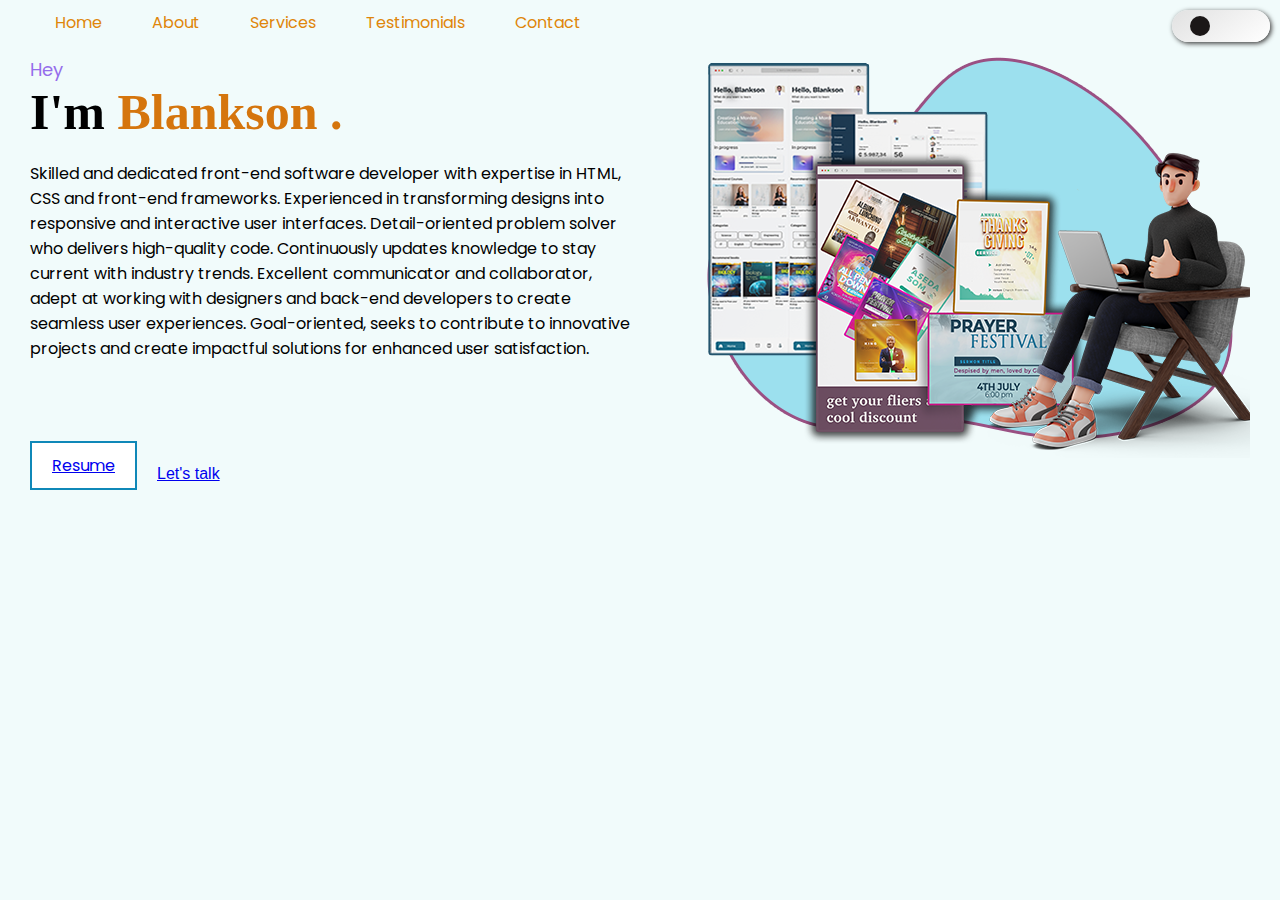
<file: index.html>
<!DOCTYPE html>
<html lang="en">
  <head>
    <meta charset="UTF-8" />
    <meta http-equiv="X-UA-Compatible" content="IE=edge" />
    <meta name="viewport" content="width=device-width, initial-scale=1.0" />
    <title>Kwarteng Blankson</title>
    <link
      rel="stylesheet"
      href="https://cdnjs.cloudflare.com/ajax/libs/font-awesome/6.3.0/css/all.min.css"
      integrity="sha512-SzlrxWUlpfuzQ+pcUCosxcglQRNAq/DZjVsC0lE40xsADsfeQoEypE+enwcOiGjk/bSuGGKHEyjSoQ1zVisanQ=="
      crossorigin="anonymous"
      referrerpolicy="no-referrer"
    />
    <link rel="stylesheet" href="css/style.css" />
  </head>

  <body>
    <nav class="navbar">
      <label for="toggleBtn" class="toggleBtn">
        <i class="fa-solid fa-sun"></i>
        <i class="fa-solid fa-moon"></i>
        <div class="bgMove"></div>
      </label>
      <ul class="navbar-items">
        <li><a href="#">Home</a></li>
        <li><a href="about.html">About</a></li>
        <li><a href="services.html">Services</a></li>
        <li><a href="Testimonials.html">Testimonials</a></li>
        <li><a href="contact.html">Contact</a></li>
      </ul>
      <ul class="hamburger" id="menuBar">
        <li><i class="fa-solid fa-bars"></i></li>
      </ul>
      <div class="lists" id="menuLists">
        <li id="cross"><i class="fa-solid fa-xmark"></i></li>
        <ul class="items">
          <li><a href="index.html">Home</a></li>
          <li><a href="about.html">About</a></li>
          <li><a href="services.html">Services</a></li>
          <li><a href="Testimonials.html">Testimonials</a></li>
          <li><a href="contact.html">Contact</a></li>
        </ul>
      </div>
    </nav>
    <section class="mainSection">
      <div class="content-2">
        <h2 class="title">
          <span class="minorHeading"> Hey </span><br />
          <span class="mainHeading">
            I'm <span class="danger"> Blankson .</span>
          </span>
        </h2>
        <p class="description">
          Skilled and dedicated front-end software developer with expertise in
          HTML, CSS and front-end frameworks. Experienced in transforming
          designs into responsive and interactive user interfaces.
          Detail-oriented problem solver who delivers high-quality code.
          Continuously updates knowledge to stay current with industry trends.
          Excellent communicator and collaborator, adept at working with
          designers and back-end developers to create seamless user experiences.
          Goal-oriented, seeks to contribute to innovative projects and create
          impactful solutions for enhanced user satisfaction.
        </p>
        <div class="buttons">
          <a
            href="FOBI KWARTENG BLANKSON CV.pdf"
            target="_blank"
            class="hireBtn"
            >Resume</a
          >
          <button class="chat">
            <i class="fa-brands fa-rocketchat"></i>

            <a href="contact.html">Let's talk</a>
          </button>
        </div>
        <div class="social">
          <li>
            <a href="https://www.instagram.com/sirrbinos/" target="_blank">
              <i class="fa-brands fa-instagram"> </i
            ></a>
          </li>
          <li>
            <a href="https://www.linkedin.com/in/fobi-kwarteng-blankson">
              <i class="fa-brands fa-linkedin"></i>
            </a>
          </li>
          <li><i class="fa-brands fa-twitter"></i></li>
          <li><i class="fa-brands fa-facebook"></i></li>
        </div>
      </div>
      <div class="user">
        <img src="gallery-img.png" alt="" />
      </div>
    </section>
  </body>
  <script src="script.js"></script>
</html>
</file>
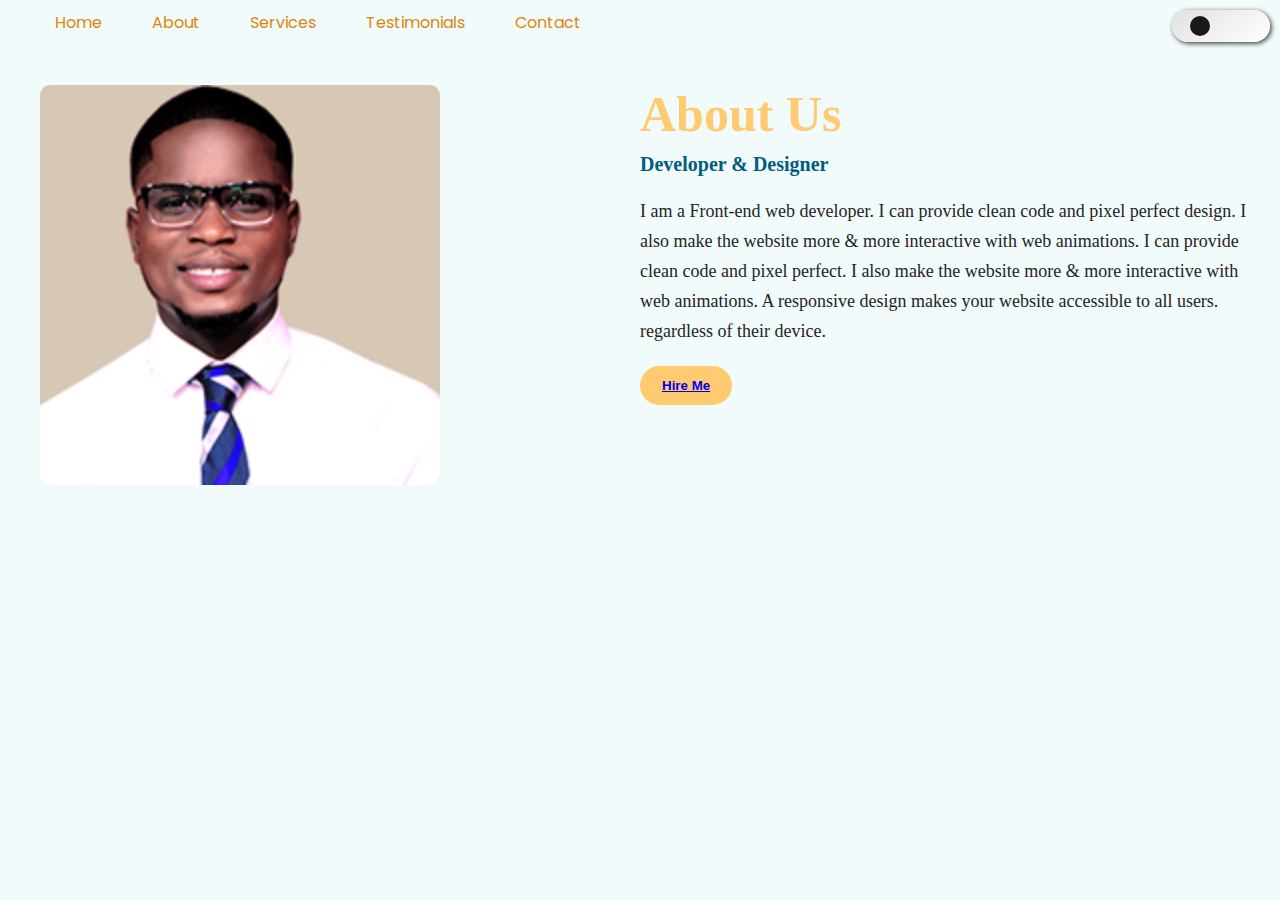
<file: about.html>
<!DOCTYPE html>
<html lang="en">
  <head>
    <meta charset="UTF-8" />
    <meta http-equiv="X-UA-Compatible" content="IE=edge" />
    <meta name="viewport" content="width=device-width, initial-scale=1.0" />
    <title>Kwarteng Blankson</title>
    <link
      rel="stylesheet"
      href="https://cdnjs.cloudflare.com/ajax/libs/font-awesome/6.3.0/css/all.min.css"
      integrity="sha512-SzlrxWUlpfuzQ+pcUCosxcglQRNAq/DZjVsC0lE40xsADsfeQoEypE+enwcOiGjk/bSuGGKHEyjSoQ1zVisanQ=="
      crossorigin="anonymous"
      referrerpolicy="no-referrer"
    />
    <link rel="stylesheet" href="css/style.css" />
  </head>

  <body>
    <nav class="navbar">
      <label for="toggleBtn" class="toggleBtn">
        <i class="fa-solid fa-sun"></i>
        <i class="fa-solid fa-moon"></i>
        <div class="bgMove"></div>
      </label>
      <ul class="navbar-items">
        <li><a href="index.html">Home</a></li>
        <li><a href="#">About</a></li>
        <li><a href="services.html">Services</a></li>
        <li><a href="Testimonials.html">Testimonials</a></li>
        <li><a href="contact.html">Contact</a></li>
      </ul>
      <ul class="hamburger" id="menuBar">
        <li><i class="fa-solid fa-bars"></i></li>
      </ul>
      <div class="lists" id="menuLists">
        <li id="cross"><i class="fa-solid fa-xmark"></i></li>
        <ul class="items">
          <li><a href="index.html">Home</a></li>
          <li><a href="#">About</a></li>
          <li><a href="services.html">Services</a></li>
          <li><a href="Testimonials.html">Testimonials</a></li>
          <li><a href="contact.html">Contact</a></li>
        </ul>
      </div>
    </nav>
    <section id="aboutUs">
      <img src="1.png" alt="computer user" />
      <div class="content-abt">
        <h2>About Us</h2>
        <h4>Developer & Designer</h4>
        <p class="description-abt">
          I am a Front-end web developer. I can provide clean code and pixel
          perfect design. I also make the website more & more interactive with
          web animations. I can provide clean code and pixel perfect. I also
          make the website more & more interactive with web animations. A
          responsive design makes your website accessible to all users.
          regardless of their device.
        </p>
        <button class="btn-abt">
          <a href="FOBI KWARTENG BLANKSON CV.pdf">Hire Me</a>
        </button>
      </div>
    </section>
  </body>
  <script src="script.js"></script>
</html>
</file>
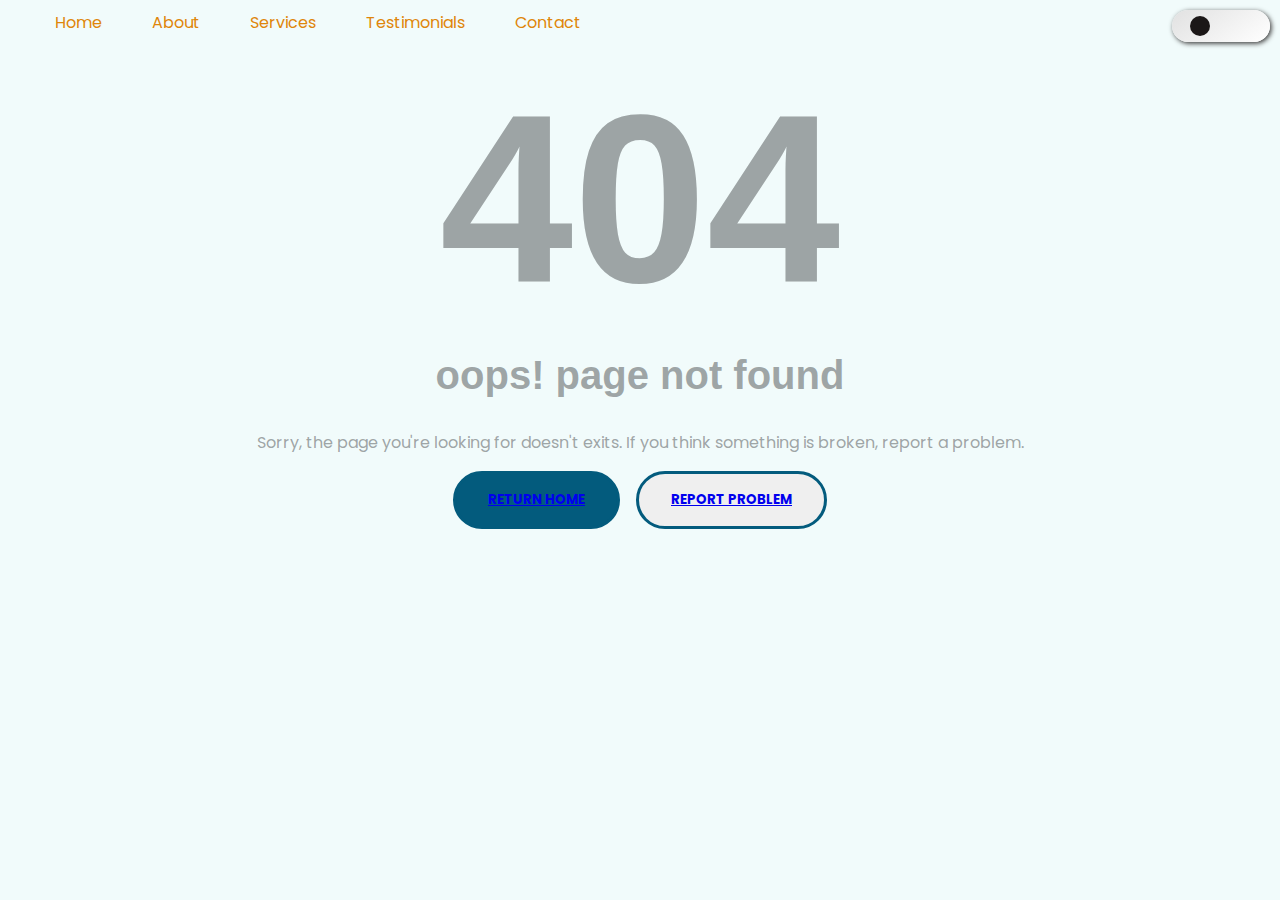
<file: services.html>
<!DOCTYPE html>
<html lang="en">
  <head>
    <meta charset="UTF-8" />
    <meta http-equiv="X-UA-Compatible" content="IE=edge" />
    <meta name="viewport" content="width=device-width, initial-scale=1.0" />
    <title>Kwarteng Blankson</title>
    <link
      rel="stylesheet"
      href="https://cdnjs.cloudflare.com/ajax/libs/font-awesome/6.3.0/css/all.min.css"
      integrity="sha512-SzlrxWUlpfuzQ+pcUCosxcglQRNAq/DZjVsC0lE40xsADsfeQoEypE+enwcOiGjk/bSuGGKHEyjSoQ1zVisanQ=="
      crossorigin="anonymous"
      referrerpolicy="no-referrer"
    />
    <link rel="stylesheet" href="css/style.css" />
  </head>

  <body>
    <nav class="navbar">
      <label for="toggleBtn" class="toggleBtn">
        <i class="fa-solid fa-sun"></i>
        <i class="fa-solid fa-moon"></i>
        <div class="bgMove"></div>
      </label>
      <ul class="navbar-items">
        <li><a href="index.html">Home</a></li>
        <li><a href="about.html">About</a></li>
        <li><a href="#">Services</a></li>
        <li><a href="Testimonials.html">Testimonials</a></li>
        <li><a href="contact.html">Contact</a></li>
      </ul>
      <ul class="hamburger" id="menuBar">
        <li><i class="fa-solid fa-bars"></i></li>
      </ul>
      <div class="lists" id="menuLists">
        <li id="cross"><i class="fa-solid fa-xmark"></i></li>
        <ul class="items">
          <li><a href="index.html">Home</a></li>
          <li><a href="about.html">About</a></li>
          <li><a href="#">Services</a></li>
          <li><a href="Testimonials.html">Testimonials</a></li>
          <li><a href="contact.html">Contact</a></li>
        </ul>
      </div>
    </nav>
    <section id="container-3">
      <h1 class="heading">404</h1>
      <h3 class="sub-heading">oops! page not found</h3>
      <article>
        Sorry, the page you're looking for doesn't exits. If you think something
        is broken, report a problem.
      </article>
      <div class="buttons">
        <button class="btn activate-1" id="home">
          <a href="index.html">return home</a>
        </button>
        <button class="btn" id="report">
          <a href="contact.html">report problem</a>
        </button>
      </div>
    </section>
  </body>
  <script src="script.js"></script>
</html>
</file>
<file: css/style.css>
@import url('https://fonts.googleapis.com/css2?family=Poppins:wght@300;400;500;700&family=Ubuntu:wght@400;700&display=swap');

* {
    margin: 0;
    padding: 0;
    box-sizing: border-box;
}

body {
    background-color: rgba(234, 249, 249, 0.67);
    overflow-y: scroll;
    overflow-x: hidden;
}

.navbar {
    display: flex;
    justify-content: space-between;
    padding: 10px 30px;
    align-items: center;
}

.navbar span {
    font-family: 'Ubuntu', sans-serif;
    font-weight: 700;
}

.skyBlue {
    color: rgb(15, 136, 184);
}

.navbar ul {
    display: flex;
    list-style: none;
}

.navbar .hamburger {
    display: none;
}

.lists {
    display: none;
}

.navbar ul li a {
    text-decoration: none;
    color: #df860a;
    font-family: 'Poppins', sans-serif;
    padding: 10px 20px;
    margin: 0 5px;
}

.navbar ul li a:hover {
    text-shadow: 0 0 20px rgb(15, 136, 184);
}

.mainSection {
    display: grid;
    padding: 10px 30px;
    grid-template-columns: 1fr 1fr;
}

.minorHeading {
    font-family: 'Poppins', sans-serif;
    color: rgb(149, 109, 235);
    font-weight: 400;
    font-size: 18px;
}

.mainHeading {
    font-size: 50px;
}

.danger {
    color: rgb(213, 117, 13);
}


.description{
    margin: 20px 0;
    font-family: 'Poppins', sans-serif;
    padding-bottom:  10%;
   
    
}


.buttons {
    display: flex;
}

.hireBtn {
    display: inline;
    cursor: pointer;
    z-index: 200;
    background-color: #fff;
    border: 2px solid rgb(15, 136, 184);
    font-family: 'Poppins', sans-serif;
    padding: 10px 20px;
    margin-right: 20px;
}

.hireBtn:hover {
    animation: bgColor;
    animation-iteration-count: 1;
    animation-duration: 1s;
    animation-fill-mode: both;
}

@keyframes bgColor {
    from {
        background-color: #fff;
    }

    to {
        background-color: rgb(15, 136, 184);
        color: #fff;
    }
}

.chat {
    background: transparent;
    border: none;
    cursor: pointer;
    font-size: 16px;
    color: rgb(15, 136, 184);;
}

.chat i {
    color: orangered;
    margin-right: 5px;
}

.social {
    display: grid;
    grid-template-columns: 40px 40px 40px 40px;
    list-style: none;
    margin-top: 20px;
    font-size: 20px;
}

.social li {
    cursor: pointer;
    transition: all 0.2s;
}

.social li:hover {
    color: rgb(15, 136, 184);
    transform: scale(1.12);
}

.user img {
    animation-name: move;
    animation-duration: 4s;
    animation-iteration-count: infinite;
    cursor: pointer;
    animation-direction: alternate;
}

.user img:hover {
    animation-play-state: paused;
}

@keyframes move {
    from {
        transform: translateX(0px);
    }

    to {
        transform: translateX(40px);
    }
}

@media screen and (max-width:865px) {
    .mainSection {
        grid-template-columns: 1fr;
    }

    .content-2 {
        order: 2;
    }

    .user img {
        width: 95%;
        order: 1;
    }
}

@media screen and (max-width:810px) {
    .navbar ul {
        display: none;
    }

    .navbar .hamburger {
        display: block;
        font-size: 25px;
        color: rgb(15, 136, 184);
        cursor: pointer;
    }

    .navbar .lists ul {
        display: block;
    }

    .navbar .lists {
        display: block;
        top: 0;
        background-color: rgb(15, 136, 184);
        color: #882929;
        width: 50%;
        z-index: 200;
        padding: 15px 10px;
        position: absolute;
        right: -100%;
        transition: all 1s;
    }

    .navbar ul li a {
        color: #fff;
    }

    .navbar .items li {
        transition: all 0.3s;
    }

    .navbar .items li:hover {
        transform: translateX(10px);
    }

    .navbar .items li a:hover {

        text-shadow: 0 0 5px rgb(19, 16, 16);
    }

    #cross {
        display: block;
        margin-left: 20px;
        margin-top: 10px;
        color: #fff;
        cursor: pointer;
        font-size: 25px;
        list-style: none;
    }

    #menuLists.active {
        right: 0;
    }

    .navbar .lists ul li {
        margin: 20px 0;
    }
}
/*============toggle button=================*/
body.dark {
    background-color: rgb(27, 23, 23);
    color: rgb(255, 255, 255);

    .content-abt h4 {
        font-size: 20px;
        color: #f7f5f1;
        margin: 10px 0;
    }
    .description-abt{
        color: #f4f1f1;
        margin: 20px 0;
        font-size: 18px;
        line-height: 30px;
        font-weight: 100;
    }
}

body.dark.li{
    color: rgb(255, 255, 255);
}
.toggleBtn {
    z-index: 2;
    position: absolute;
    top: 10px;
    right: 10px;
    padding: 0.5rem;
    text-align: center;
    border-radius: 2rem;
    display: flex;
    justify-content: space-between;
    box-shadow: 1.5px 1.5px 5px #373636;
    background: linear-gradient(145deg, #e1e1e1, #fff);
}

.bgMove {
    width: 20px;
    height: 20px;
    position: absolute;
    top: 50%;
    z-index: -1;
    border-radius: 50%;
    transition: all 0.4s linear;
    transform: translate(50%, -50%);
    background-color: rgb(27, 23, 23);
}

.fa-sun {
    color: white;
}

.bgMove.active {
    color: white;
    z-index: -2;
    transition: all 0.4s linear;
    transform: translate(250%, -50%);
    background-color: rgb(27, 23, 23);
}

.dark {
    color: rgb(16, 14, 14);
    transition: all 0.4s linear;
}

.active {
    color: white;
    transition: all 0.4s linear;
}

.active body {
    background-color: purple;
}

i {
    z-index: 4;
    width: 25px;
    margin: .5rem;
    cursor: pointer;
    font-size: 1rem;
    display: flex;
    position: relative;
    flex-direction: row;
    justify-content: space-between;
    transition: all 0.4s linear;
}
/*====================services===================================*/

#services {
    width: 100%;
}

.heading {
    font-size: 2rem;
    margin: 1rem auto;
    text-align: center;
    font-family: system-ui;
}

#services p {
    text-align: center;
    margin-bottom: 1rem;
    font-family: sans-serif;
}

.services-container {
    width: 80%;
    margin: 0 auto;
    display: flex;
    flex-wrap: wrap;
    align-content: flex-start;
    justify-content: space-around;
}

.service-item {
    width: 20rem;
    margin: 1rem;
    padding: 10px;
    display: flex;
    flex-shrink: 1;
    align-items: center;
    flex-direction: column;
    justify-content: center;
    transition: all 0.1s linear;
    border-radius: 10px;
    cursor: pointer;
    box-shadow: 3px 3px 10px 0px rgb(0, 0, 0, 0.1);
}

.service-item:hover {
    transform: scale(1.01);
    box-shadow: 5px 5px 15px 0px rgb(0, 0, 0, 0.2);
}

.service-item ul li {
    width: 50px;
    height: 50px;
    color: rgb(63, 60, 60);
    list-style: none;
    font-size: 1.2rem;
    display: flex;
    border-radius: 50%;
    align-items: center;
    justify-content: center;
    background-color: #e65000;
}

.service-heading {
    margin: 1rem 0;
    text-align: center;
    color: #000000b7;
    font-family: system-ui;
}

article p {
    font-size: 14px;
    color: #000000b7;
}

.service-item:hover p,
.service-item:hover .service-heading {
    color: #000000;
}

/*====================Testimonials===================================*/

#container-3 {
    display: flex;
    align-items: center;
    flex-direction: column;
    justify-content: center;
}

.heading {
    color: #93999ae4;
    font-size: 15rem;
    text-align: center;
    font-family: 'Sofia Sans', sans-serif;
}

.sub-heading {
    color: #93999ae4;
    font-weight: bold;
    font-size: 2.5rem;
    text-align: center;
    margin-bottom: 2rem;
    font-family: 'Sofia Sans', sans-serif;
}

article {
    width: 80%;
    color: #93999ae4;
    text-align: center;
    margin-bottom: 1rem;
    font-family: 'Poppins', sans-serif;
}

.btn {
    cursor: pointer;
    margin: 0 0.5rem;
    font-weight: bold;
    padding: 1rem 2rem;
    border-radius: 5rem;
    text-transform: uppercase;
    transition: all 0.2s linear;
    font-family: 'Poppins', sans-serif;
    border: 3px solid rgb(3, 91, 125);
}

.btn:hover {
    color: white;
    background-color: rgb(3, 91, 125);
}

.activate-1 {
    color: white;
    background-color: rgb(3, 91, 125);
}

.activate-1:hover {
    color: rgb(3, 91, 125);
    background-color: transparent;
    border: 3px solid rgb(3, 91, 125);
}

@media screen and (max-width: 430px) {
    
    .heading {
        font-size: 10rem;
    }

    .buttons {
        display: flex;
        gap: 1.2rem;
        flex-direction: column;
    }
}

/*====================About===================================*/
#aboutUs {
    padding: 20px;
    display: grid;
    grid-template-columns: 1fr 1fr;
}

#aboutUs img {
    width: 400px;
    margin: 20px;
    border-radius: 10px;
}

.content-abt {
    margin: 20px 0;
}

.content-abt h2 {
    font-size: 50px;
    color: #ffca70;
}

.content-abt h4 {
    font-size: 20px;
    color: rgb(3, 91, 125);
    margin: 10px 0;
}

.description-abt{
    color: #252424;
    margin: 20px 0;
    font-size: 18px;
    line-height: 30px;
    font-weight: 100;
}

.btn-abt {
    font-weight: bold;
    border: 2px solid #ffca70;
    cursor: pointer;
    padding: 10px 20px;
    border-radius: 20px;
    transition: all 0.4s;
    background-color: #ffca70;
}

.btn-abt:hover {
    border: 2px solid #ffca70;
    background: transparent;
    color: #ffca70;
}

@media screen and (max-width: 790px) {
    #aboutUs img {
        width: 80%;
    }

    #aboutUs {
        grid-template-columns: 1fr;
        place-items: center;
    }
}
/*====================Contact===================================*/

.container {
    display: flex;
    justify-content: center;
    align-items: center;
    padding: 20px;
    height: 100vh;
  }
  
  form {
    background-color: white;
    display: flex;
    flex-direction: column;
    padding: 2vw 4vw;
    width: 60%;
    max-width: 600px;
    border-radius: 10px;
  }
  
  form h2 {
    text-align: center;
    color: #e65b00;
    margin-bottom: 20px;
  }
  
  form input, textarea {
    border: 0;
    margin: 10px 0px;
    padding: 20px;
    outline: none;
    background: #f5f5f5;
    font-size: 16px;
    border-radius: 10px;
    resize: none;
  }
  
  form button {
    background: white;
    color: #e65b00;
    border: 1px solid #e65b00;
    padding: 15px;
    font-size: 1rem;
    outline: none;
    cursor: pointer;
    width: 100%;
    font-weight: bold;
    margin: 20px auto 0;
    border-radius: 30px;
    transition: all .5s ease-in;
  }
  
  form button:hover {
    border: 1px solid #e65b00;
    background: #e65b00;
    color: white;
  }
</file>
